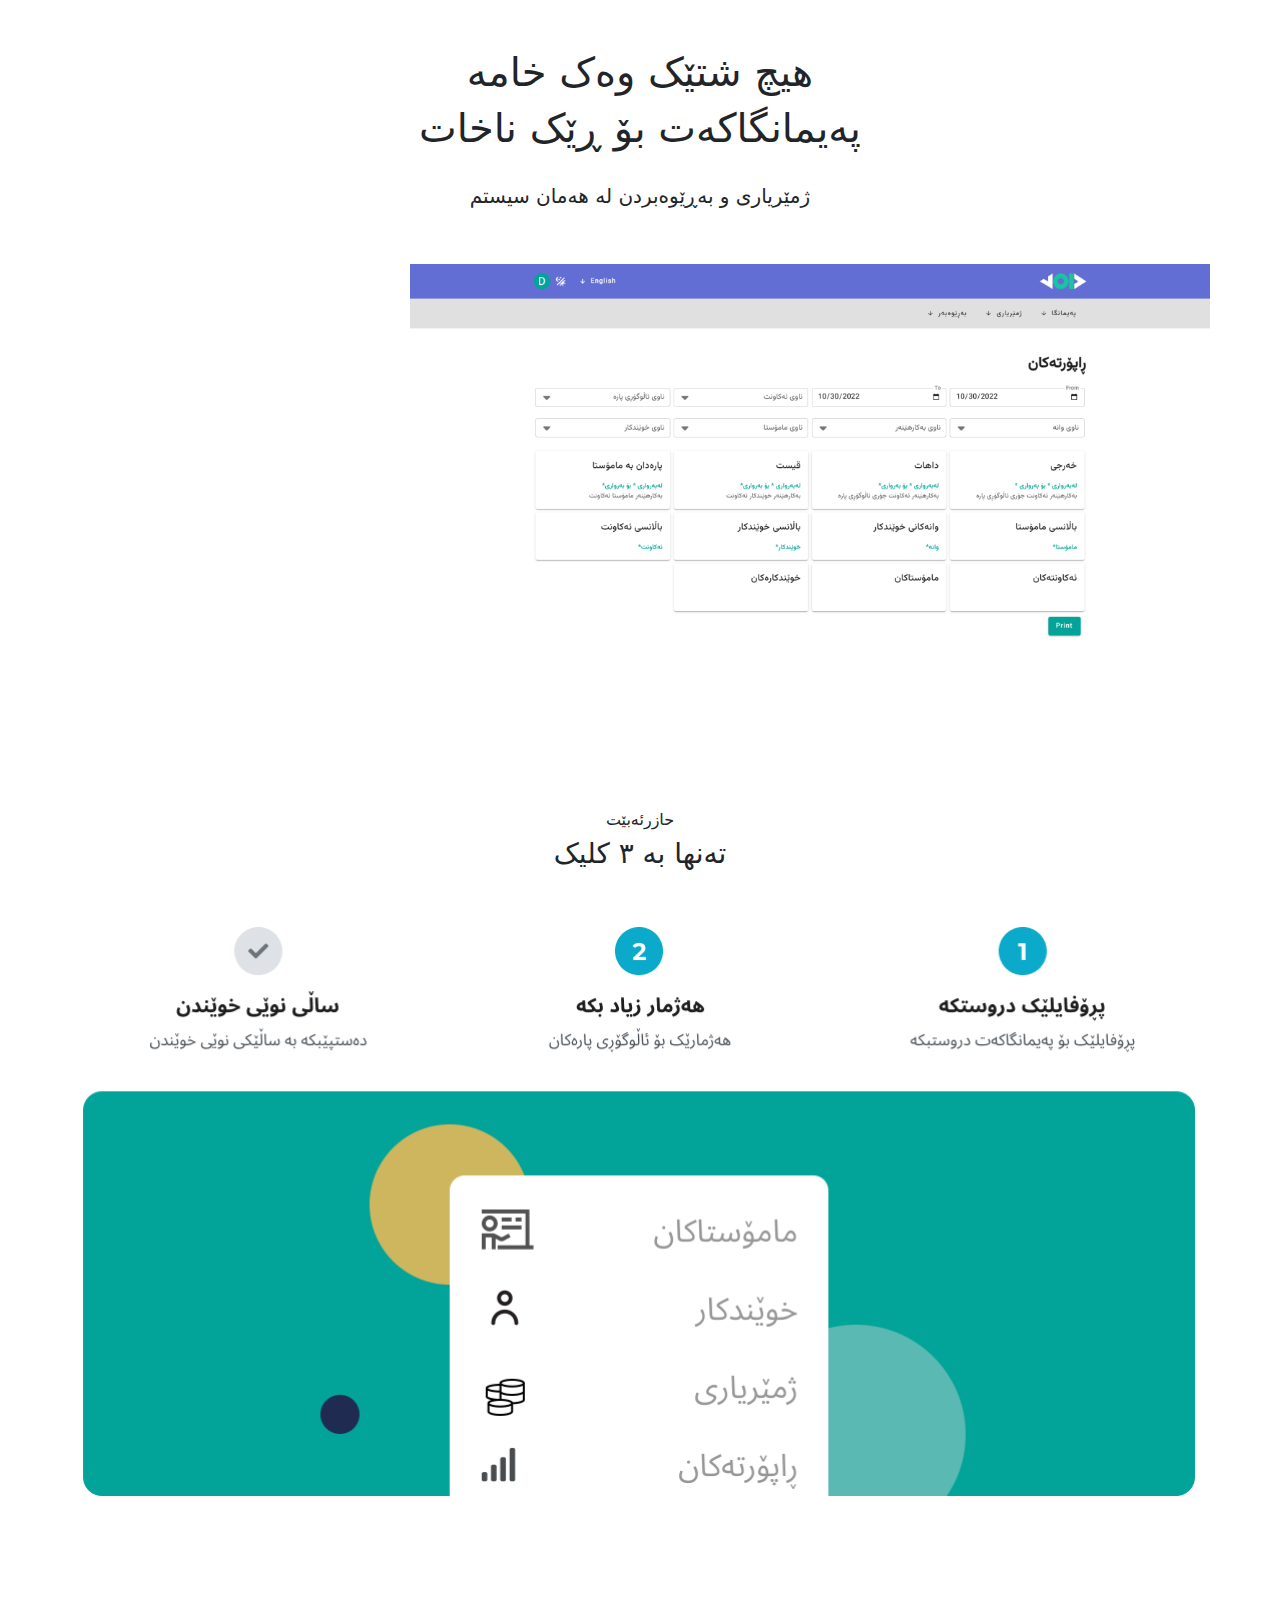
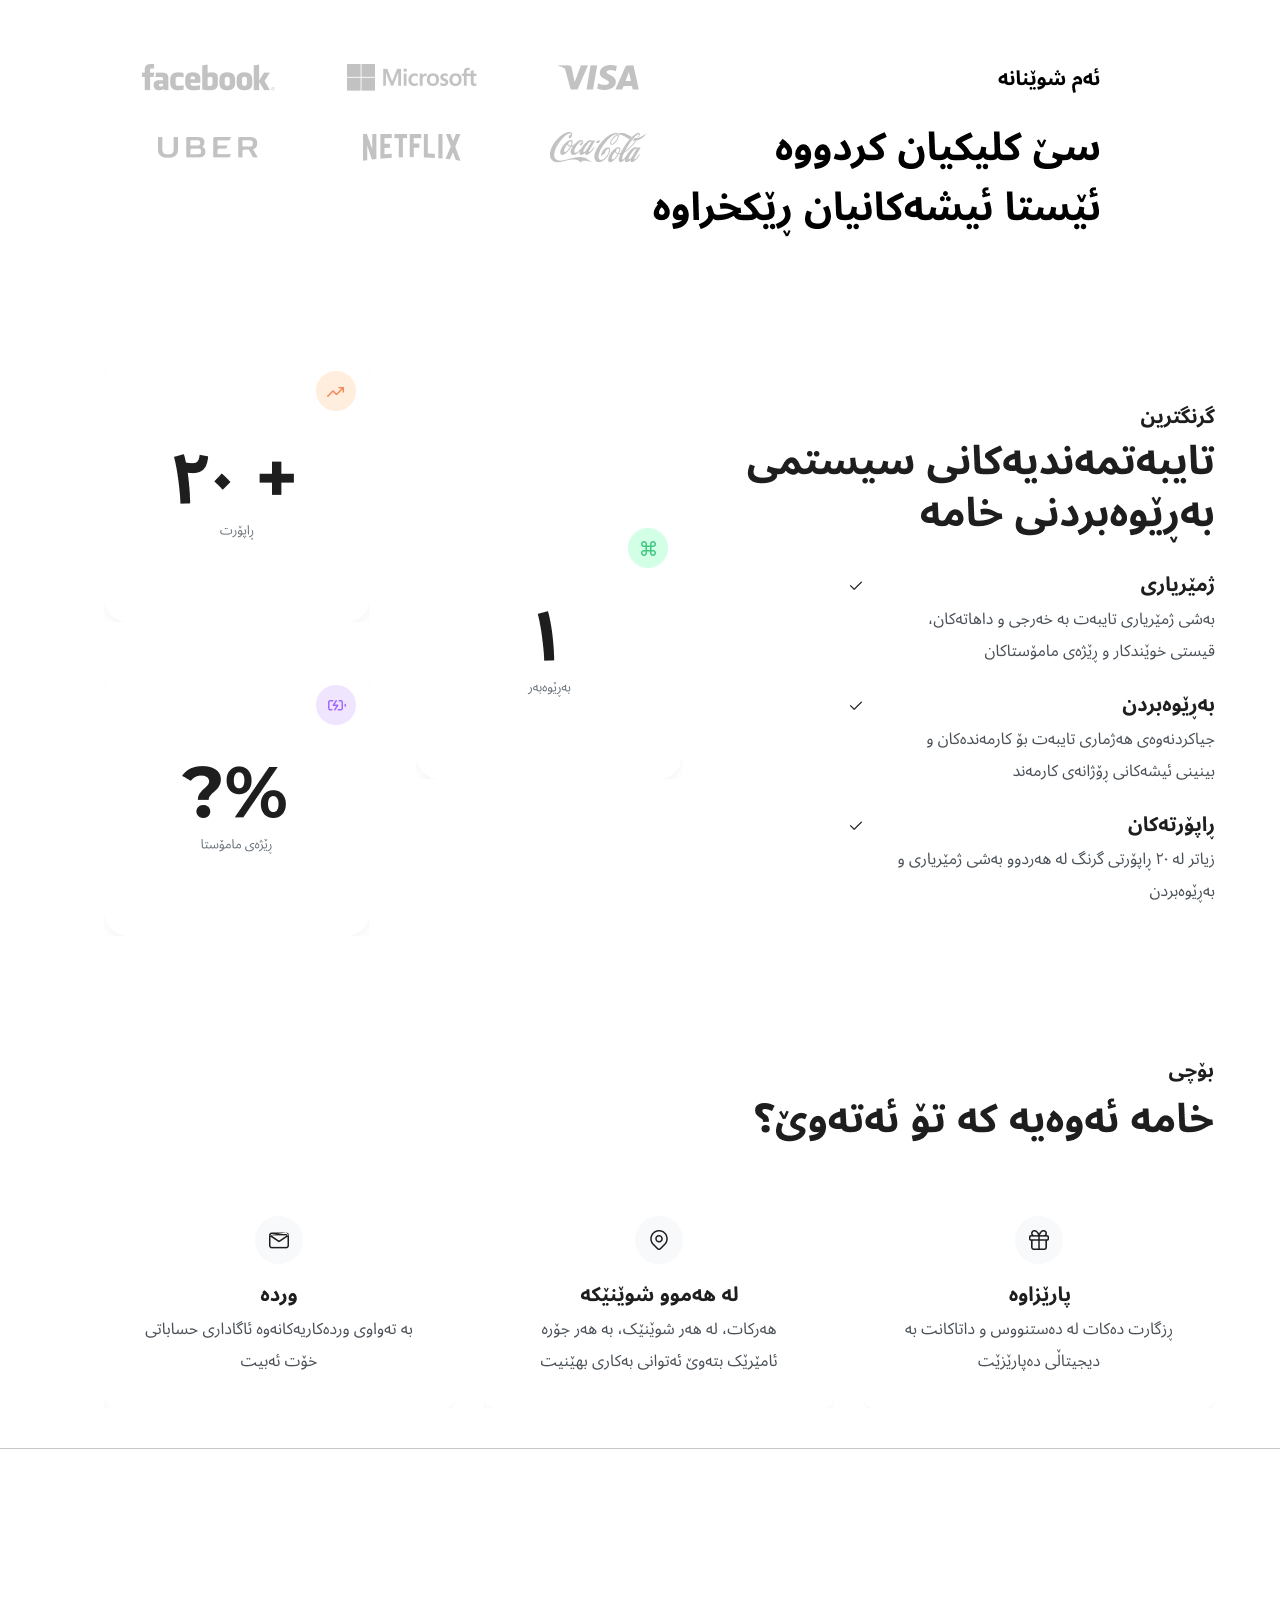
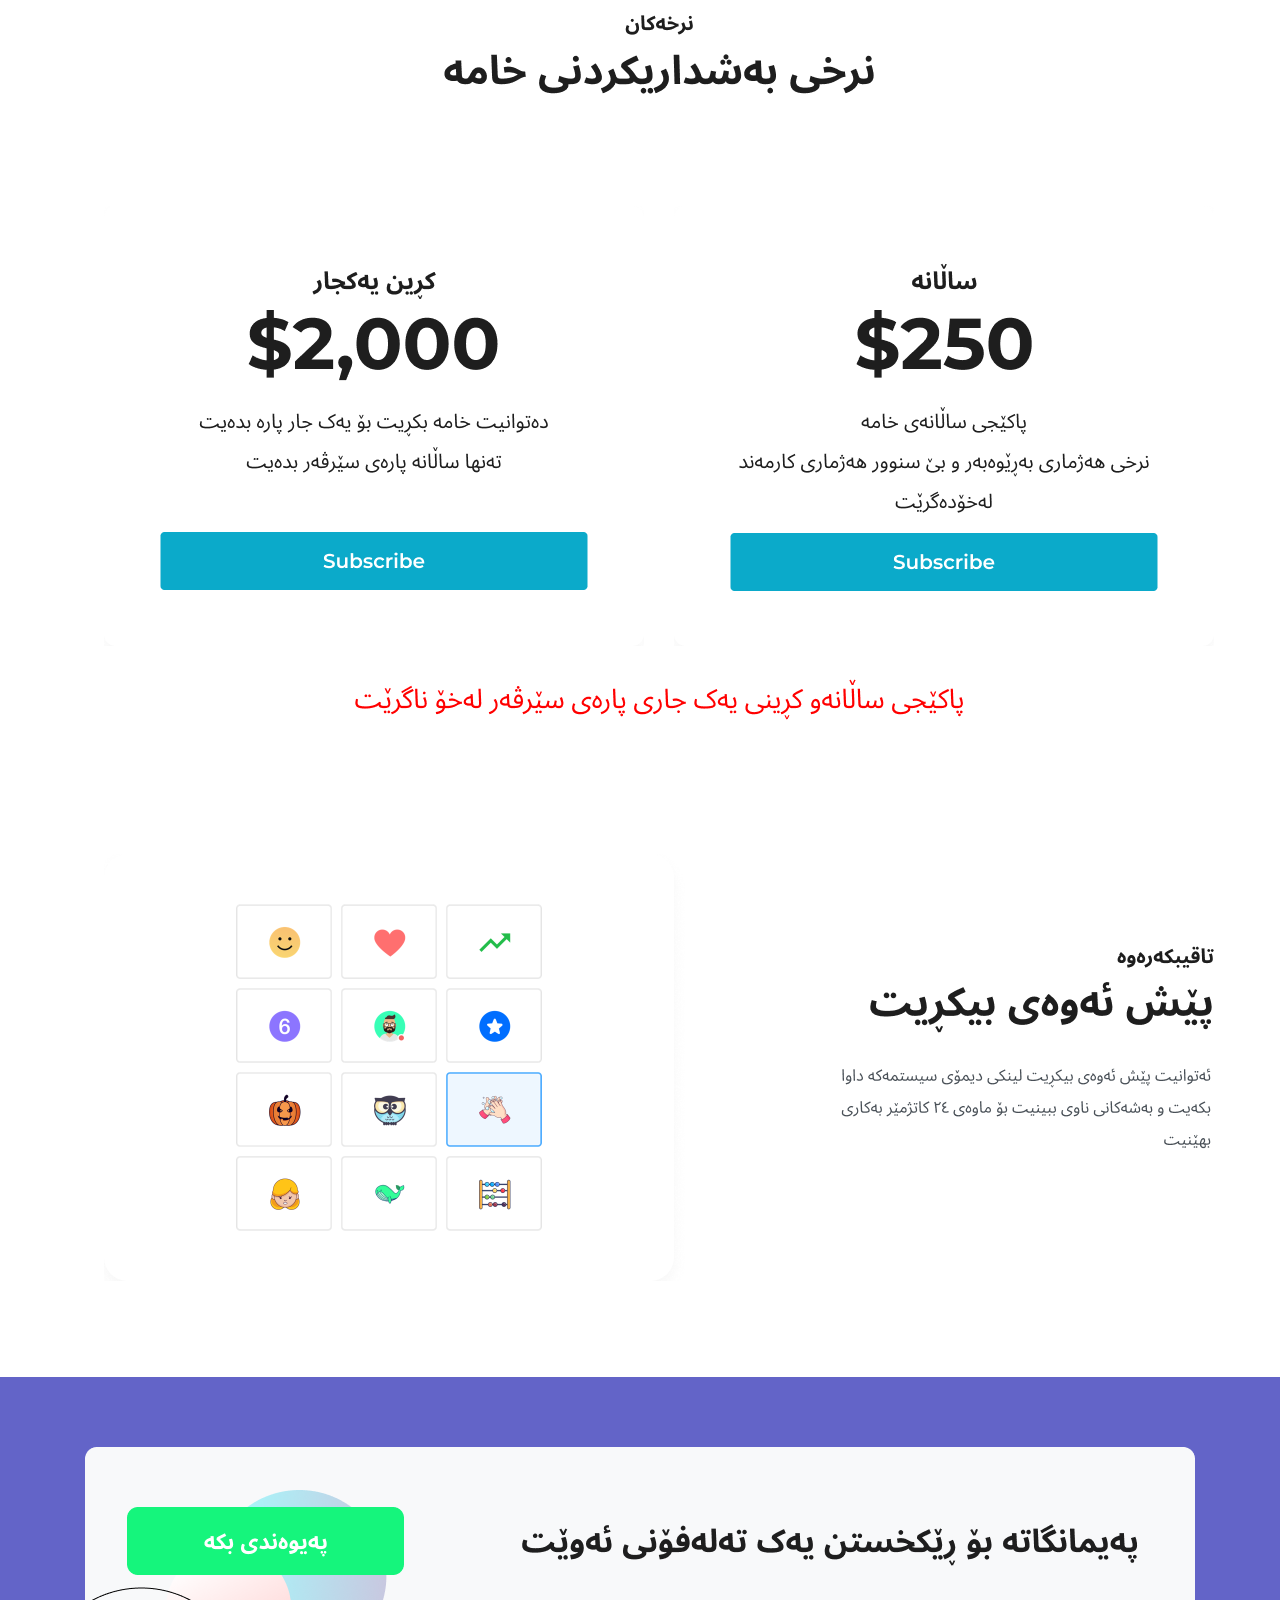
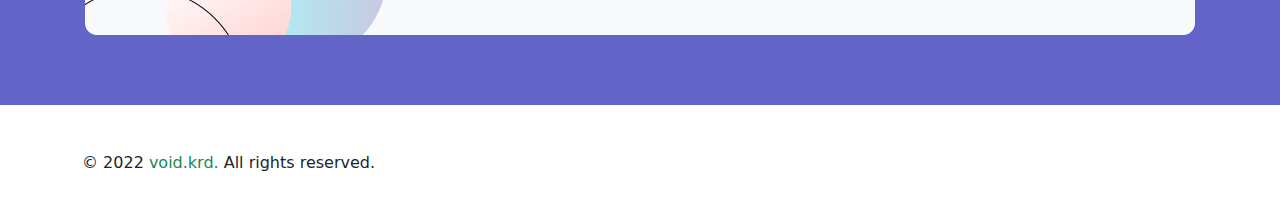
<file: VOID - Copy/index.html>
<!DOCTYPE html>
<html lang="en">

<head>
    <meta charset="UTF-8">
    <meta http-equiv="X-UA-Compatible" content="IE=edge">
    <meta name="viewport" content="width=device-width, initial-scale=1.0">
    <title>Document</title>
    <link rel="stylesheet" href="./assets/css/style.css">
    <link rel="stylesheet" href="./assets/css/bootstrap V-5/css/bootstrap.min.css">
    <link rel="stylesheet" href="https://cdnjs.cloudflare.com/ajax/libs/font-awesome/6.4.0/css/all.min.css"
        integrity="sha512-iecdLmaskl7CVkqkXNQ/ZH/XLlvWZOJyj7Yy7tcenmpD1ypASozpmT/E0iPtmFIB46ZmdtAc9eNBvH0H/ZpiBw=="
        crossorigin="anonymous" referrerpolicy="no-referrer" />
</head>

<body>

    <!-- NAV -->
    <h1 class="text-center mt-5">
        هیچ شتێک وەک خامە
    </h1>
    <h1 class="text-center">
        پەیمانگاکەت بۆ ڕێک ناخات
    </h1>
    <br>
    <h5 class="text-center">
        ژمێریاری و بەڕێوەبردن لە هەمان سیستم
    </h5>

    <img class="mt-5" style="margin-left: 410px;" src="./assets/img/first.png" width="800px">
    <!-- END NAV -->
    <br>
    <br<br><br><br><br><br>

        <!-- CENTER 1 -->
        <h6 class="text-center">
            حازرئەبێت
        </h6>
        <h3 class="text-center">
            تەنها بە ٣ کلیک
        </h3>
        <!-- END CENTER 1 -->
        <br><br>

        <!-- CENTER 2 -->
        <div class="container">
            <div class="row">
                <img src="./assets/img/second 2.png" alt="">
            </div>
        </div>
        <!-- END CENTER 2 -->
        <br><br><br><br><br><br><br>

        <!-- LOGO FACEBOOK -->
        <div class="container">
            <div class="row mx-5">
                <div class="col-2">
                    <img src="./assets/img/Logos.png">
                </div>
                <div class="col-2 mx-auto">
                    <img src="./assets/img/nusin.png">
                </div>
            </div>
        </div>
        <!-- END LOGO FACEBOOK -->
        <br><br><br><br><br>

        <!-- CARD FIRST -->
        <div class="container me-5">
            <img src="./assets/img/card.png">
        </div>
        <!-- END CARD FIRST -->
        <br><br><br><br><br>

        <!-- CARD SECOND -->
        <div class="container me-5">
            <img src="./assets/img/card second.png">
        </div>
        <!-- END CARD SECOND -->
        <br>
        <hr>
        <br><br><br><br><br><br>

        <!-- CARD MONEY -->
        <div class="container me-5">
            <img src="./assets/img/card money.png">
        </div>
        <!-- END CARD MONEY -->
        <br><br><br><br><br>

        <!-- CARD LOGO -->
        <div class="container mx-auto me-5">
            <img src="./assets/img/card logo.png">
        </div>
        <!-- END CARD LOGO -->
        <br><br><br><br>

        <!-- FOOTER FIRST -->
        <footer class="foot text-center">
            <img src="./assets/img/footer.png" alt="">
        </footer>
        <!-- END FOOTER FIRST -->
        <br><br>

        <!-- FOOTER SECOND -->
        <footer class="foot2 mb-4">
            <div class="container mx-auto">
                <div class="row">
                    <div class="d-flex text-center">
                        <h6>© 2022 <a href="https://web.telegram.org/z/#-1837187057"
                                class="text-success text-decoration-none">void.krd.</a> All rights reserved.</h6>
                        <div class="col-8"></div>
                        <div class="row">
                            <div class="col-2 me-5">
                                <a href="https://www.facebook.com/nodeprogramming">
                                    <i class="fa-brands fa-facebook-f text-secondary fs-5"></i></a>
                            </div>
                            <div class="col-2">
                                <a href="https://www.instagram.com/nodecode_/">
                                    <i class="fa-brands fa-instagram text-secondary fs-5"></i></a>
                            </div>
                        </div>
                    </div>
                </div>
            </div>
        </footer>
        <!-- END FOOTER SECOND -->
</body>
</html>
</file>
<file: VOID - Copy/assets/css/style.css>
.nn {
    background: rgb(49, 81, 157);
    height: 100px;
}

.bb {
    background: rgba(128, 128, 128, 0.74);
}

.foot {
    padding: 70px;
    background-color: rgb(99, 100, 200);
}
</file>
